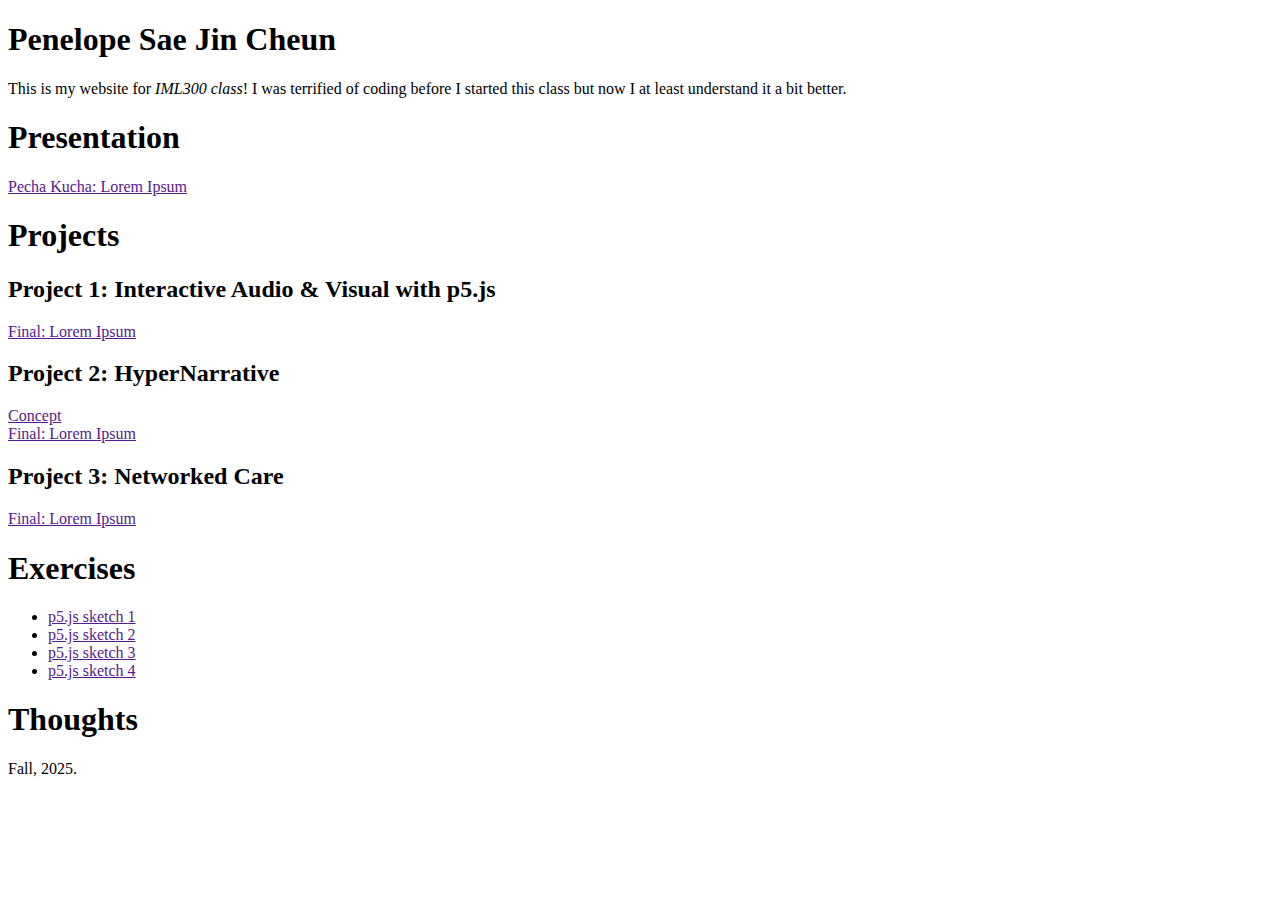
<file: index.html>
<!DOCTYPE html>
<html>
  <head>
    <meta charset="UTF-8" />
    <title>Q's Homepage</title>
    <!--Update with your name-->
  </head>

  <body>
    <div>
      <h1>Penelope Sae Jin Cheun</h1>
      <!--Update with your name-->
      <p>
        This is my website for <i>IML300 class</i>! I was terrified of coding before I started this class but now I at least understand it a bit better. 
      </p>
    </div>

    <div>
      <h1>Presentation</h1>
      <a href="">Pecha Kucha: Lorem Ipsum</a>
    </div>

    <div>
      <h1>Projects</h1>
      <h2>Project 1: Interactive Audio & Visual with p5.js</h2>
      <a href="">Final: Lorem Ipsum</a>
      <h2>Project 2: HyperNarrative</h2>
      <a href="">Concept</a><br />
      <a href="">Final: Lorem Ipsum</a>
      <h2>Project 3: Networked Care</h2>
      <a href="">Final: Lorem Ipsum</a>
    </div>

    <div>
      <h1>Exercises</h1>
      <ul>
        <li><a href="">p5.js sketch 1</a></li>
        <li><a href="">p5.js sketch 2</a></li>
        <li><a href="">p5.js sketch 3</a></li>
        <li><a href="">p5.js sketch 4</a></li>
      </ul>
    </div>

    <!--add a h1 element called 'Thoughts' Below-->
    <h1>Thoughts</h1>

    <footer>Fall, 2025.</footer>
  </body>
</html>
</file>
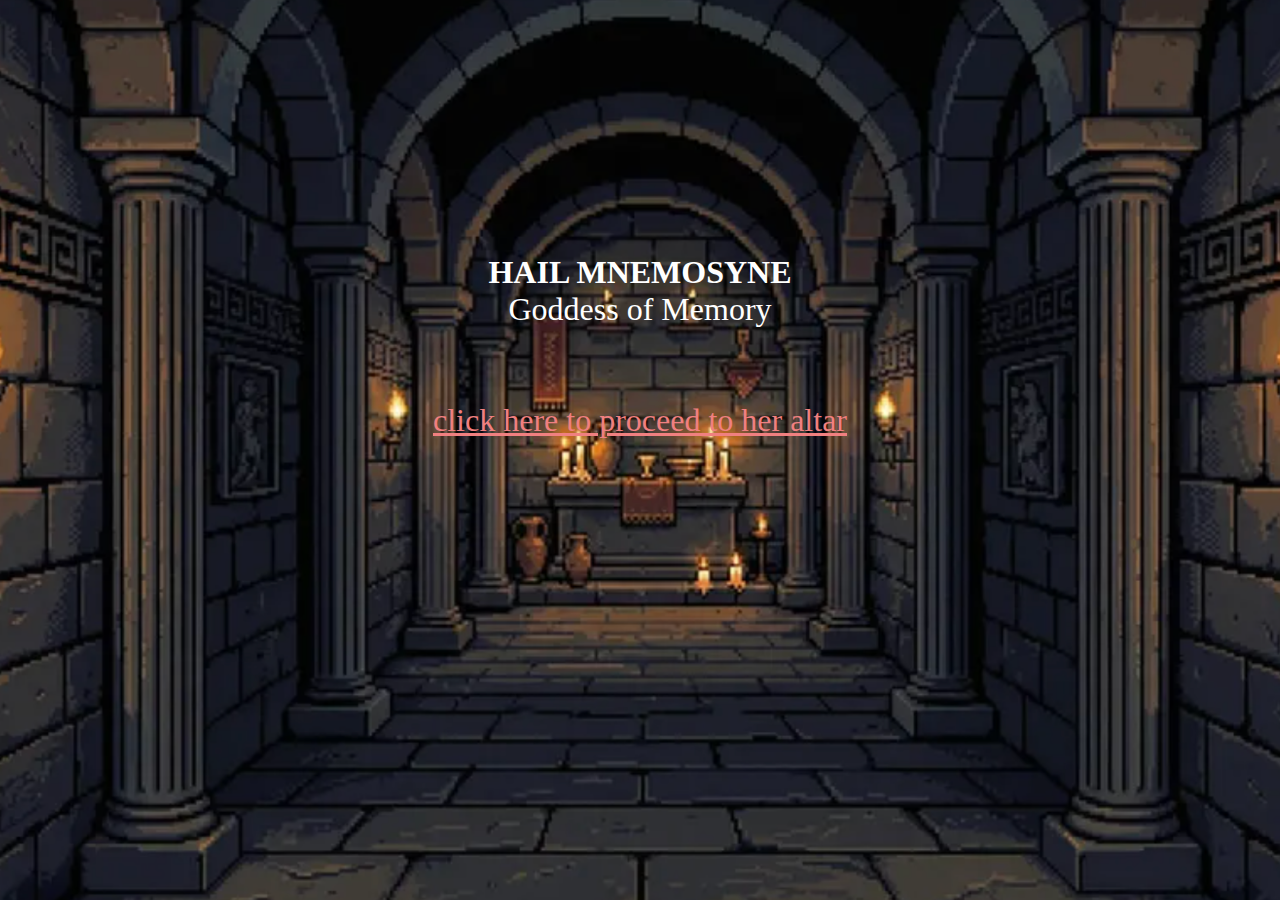
<file: altarofmnemosyne/index.html>
<!doctype html>
<html lang="en">
    <head>
        <meta charset="UTF-8" />
        <meta name="viewport" content="width=device-width, initial-scale=1.0" />
        <title>project 2</title>
        <link rel="stylesheet" href="style.css" />
        <style>
            body {
                background-image: url("assets/hallway.png");
                background-repeat: no-repeat;
                background-size: cover;
                background-attachment: fixed;
                background-position: center;
                background-color: lightblue;
                height: 50vh;
            }
        </style>
    </head>
    <body style="background-color: dimgray">
        <div class="titletext">
        <p>
            <br />
            <br />
            <br /><br />
            <br /><br />
            <b>HAIL MNEMOSYNE</b><br />
            Goddess of Memory
            <br />
            <br />
            <br />
            <a style="color: lightcoral;" href="page1.html">click here to proceed to her altar</a>
        </p>
            </div>
    </body>
</html>
</file>
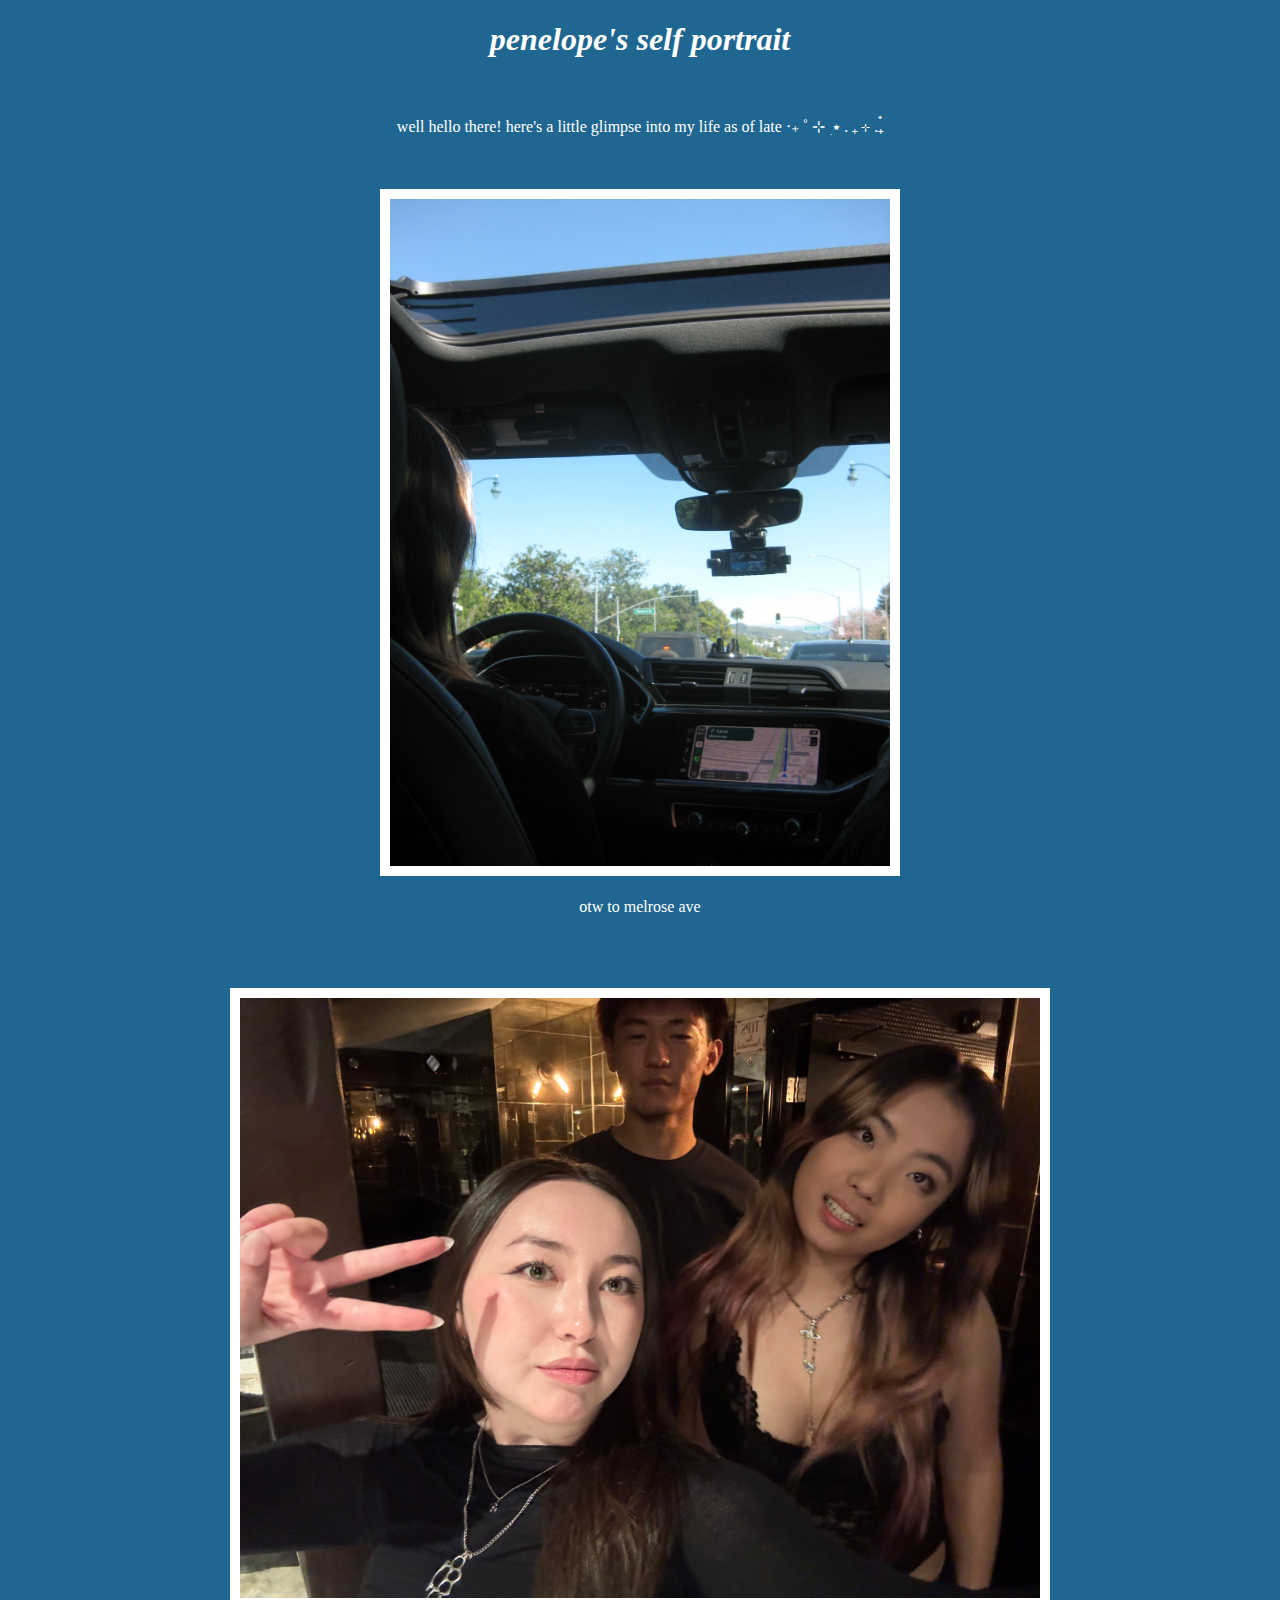
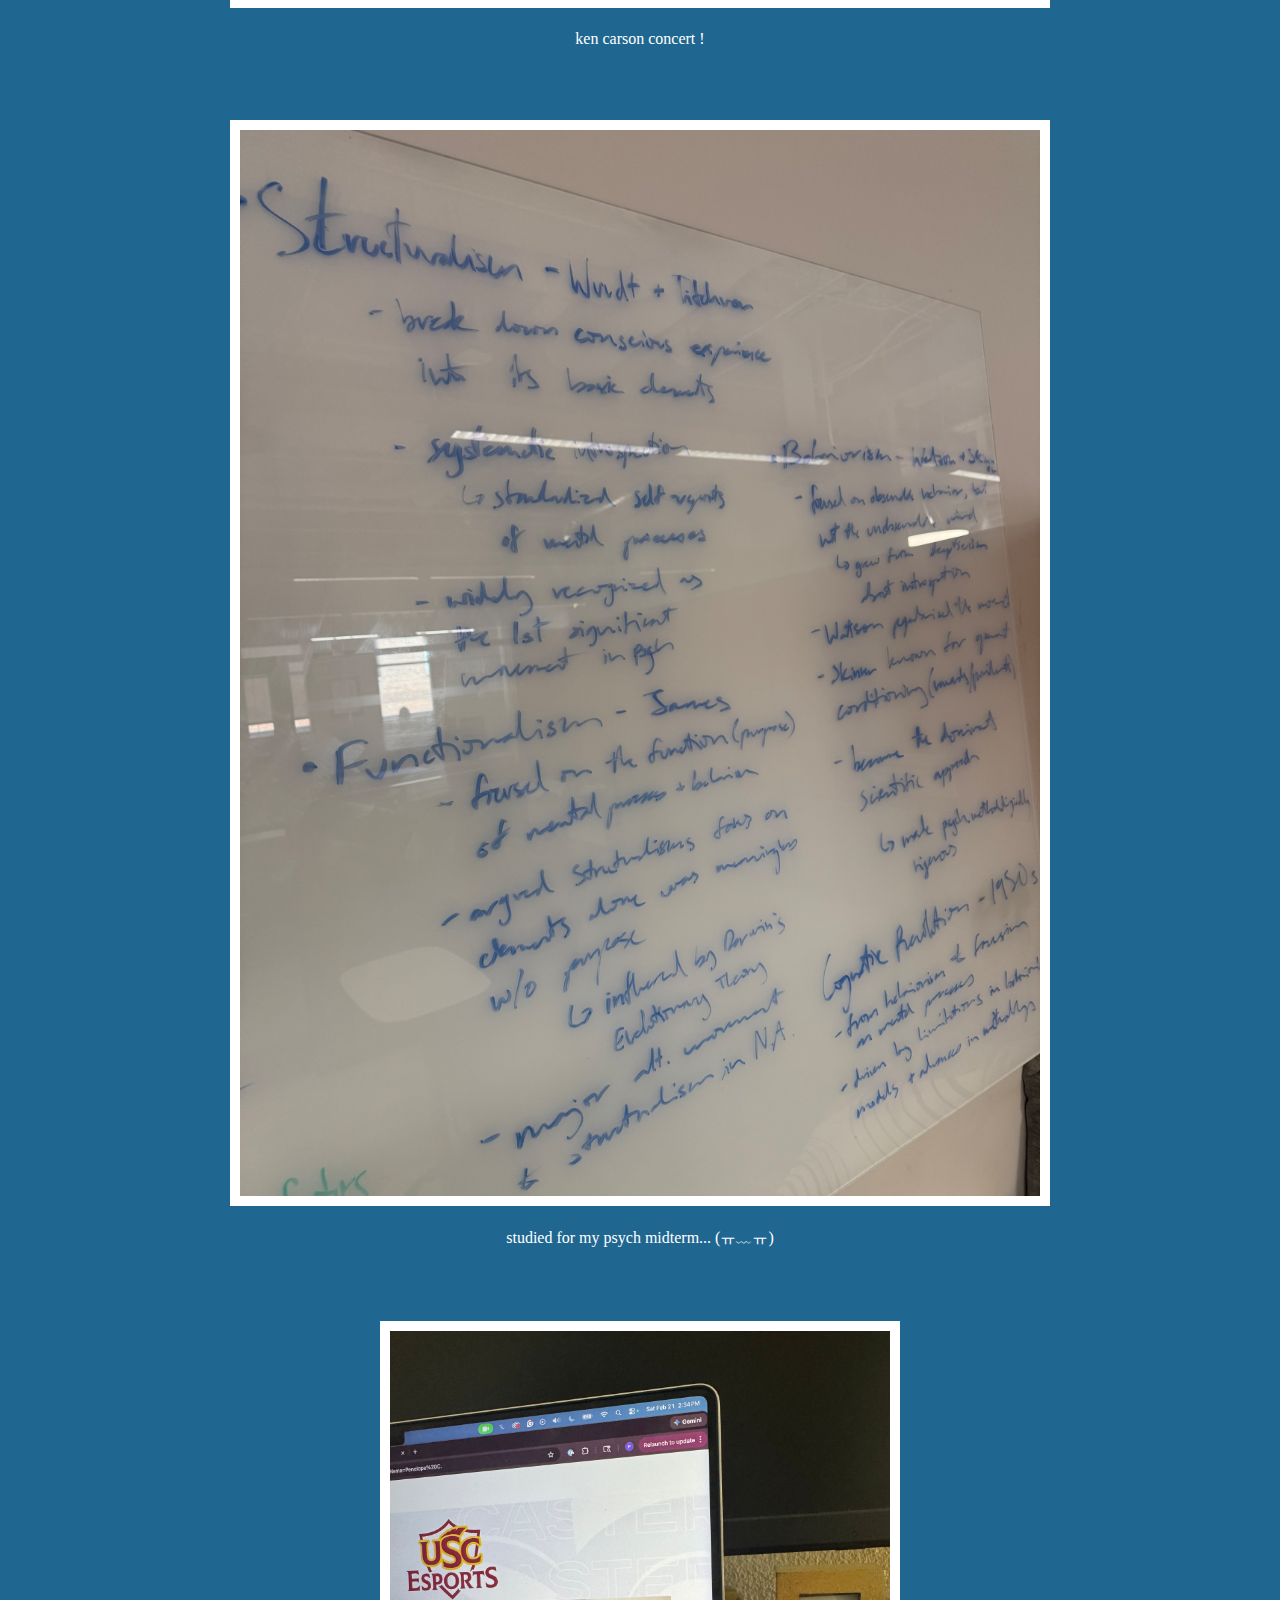
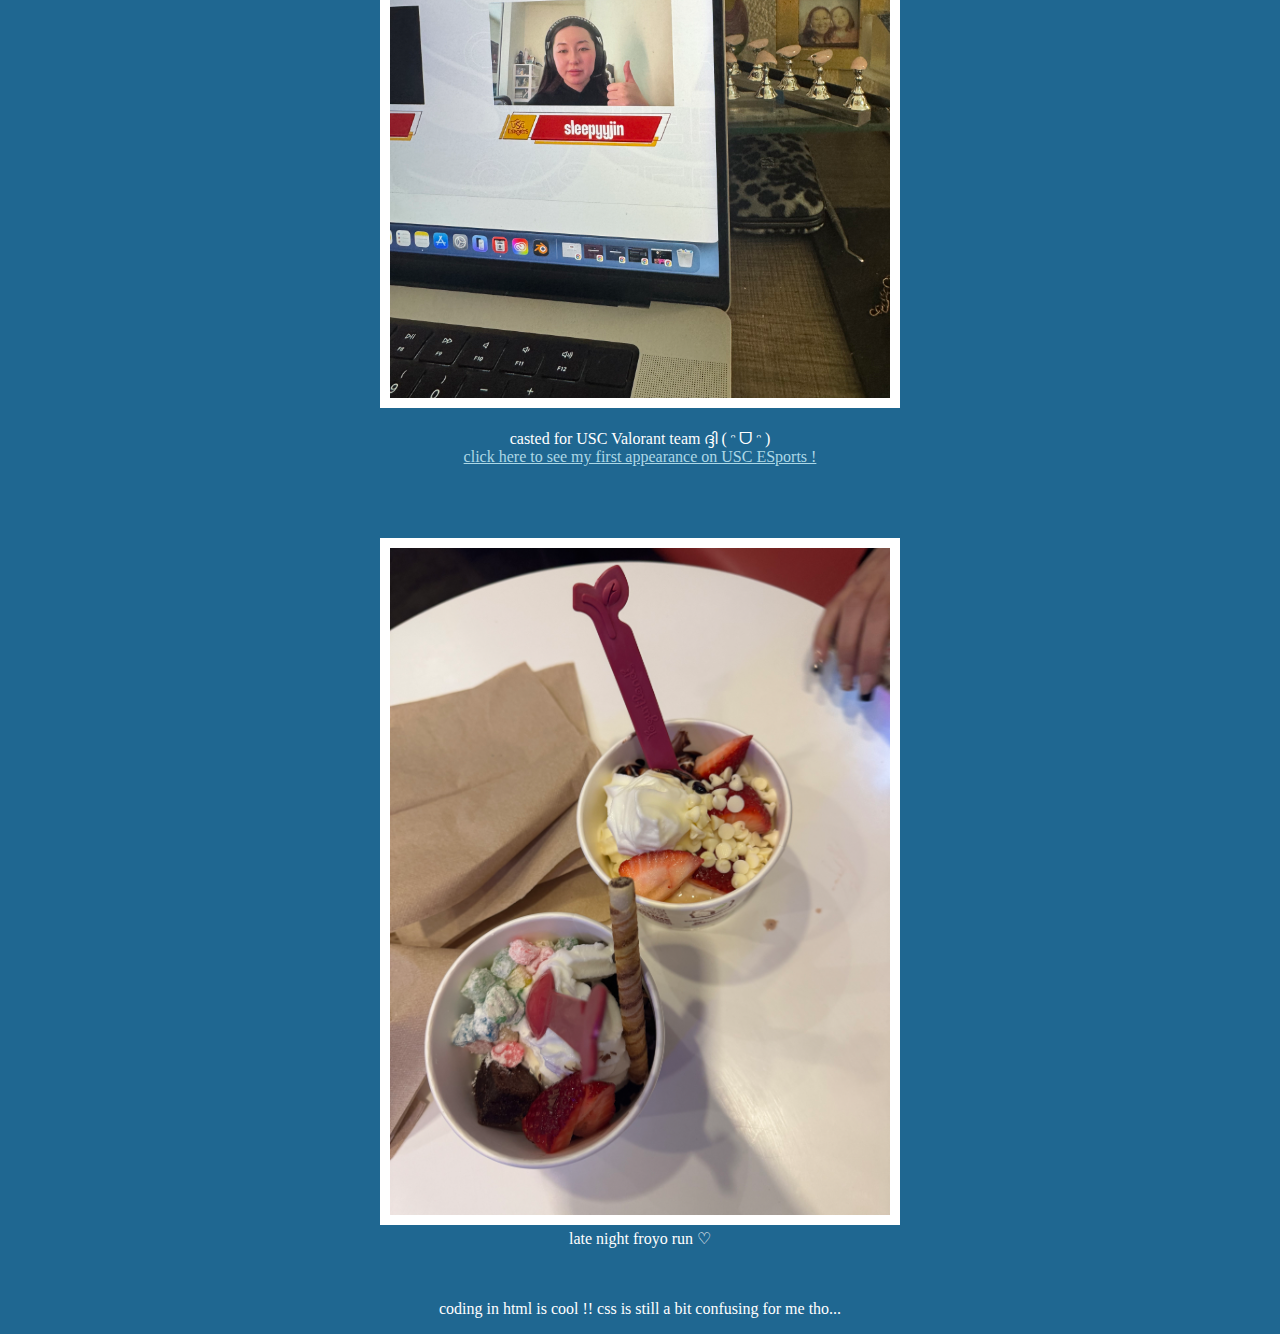
<file: html-portrait/index.html>
<!doctype html>
<html lang="en">
  <head>
    <meta charset="UTF-8" />
    <meta name="viewport" content="width=device-width, initial-scale=1.0" />
    <title>Penelope HTML Self Portrait</title>
    <link rel="stylesheet" type="text/css" href="style.css" />
    <style>
      .center-container {
        text-align: center;
      }
    </style>
  </head>
  <body style="background-color: #1f6791">
    <div class="center-container">
      <h1 style="color: white">penelope's self portrait</h1>
      <br />
      <p style="color: white">well hello there! here's a little glimpse into my life as of late ‧₊ ˚ ⊹ ࣭ ⭑ . ₊ ⊹ .₊๋</p>
      <br />

      <p style="color: white" id="p1">
        <img src="assets/IMG_0948.JPG" width="500" /><br />
        <br />
        otw to melrose ave<br />
        <br />
        <br />
        <br />
        <br />
        <img src="assets/IMG_6489.jpeg" width="800" /><br />
        <br />
        ken carson concert !<br />
        <br />
        <br />
        <br />
        <br />
        <img src="assets/IMG_6542.jpeg" width="800" /><br />
        <br />
        studied for my psych midterm... (ㅠ﹏ㅠ)<br />
        <br />
        <br />
        <br />
        <br />
        <img src="assets/IMG_6798.jpeg" width="500" /><br />
        <br />
        casted for USC Valorant team ദ്ദി ( ᵔ ᗜ ᵔ )<br />
        <a
          style="color: lightblue"
          href="https://www.instagram.com/reel/DVE-519EtjX/?utm_source=ig_web_copy_link&igsh=MzRlODBiNWFlZA=="
          >click here to see my first appearance on USC ESports !</a
        ><br />
        <br />
        <br />
        <br />
        <br />
        <img src="assets/IMG_6837.jpeg" width="500" /><br />
        late night froyo run ♡<br />
        <br />
        <br />
      </p>

      <!--     add a paragraph of your choice below -->
      <p style="color: white">coding in html is cool !! css is still a bit confusing for me tho...</p>
    </div>
  </body>
</html>
</file>
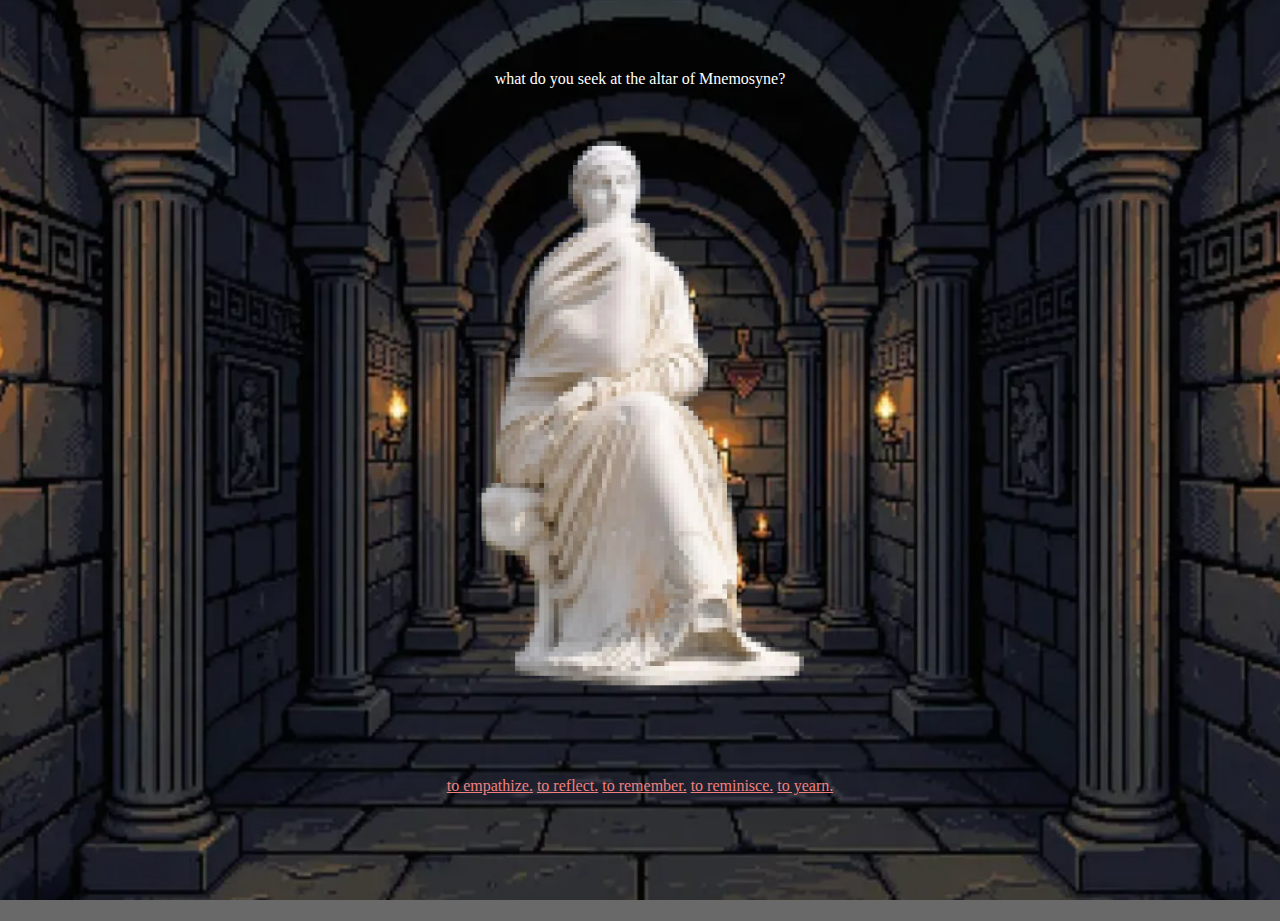
<file: altarofmnemosyne/page1.html>
<!doctype html>
<html lang="en">
    <head>
        <meta charset="UTF-8" />
        <meta name="viewport" content="width=device-width, initial-scale=1.0" />
        <title>mnemosyne</title>
        <link rel="stylesheet" href="style.css" />
        <style>
            body {
                background-image: url("assets/hallway.png");
                background-repeat: no-repeat;
                background-size: cover;
                background-attachment: fixed;
                background-position: center;
                background-color: lightblue;
                height: 50vh;
            }
        </style>
    </head>
    <body style="background-color: dimgray;">
        <p>
            <br />
            <br />
            <br />
            what do you seek at the altar of Mnemosyne?
            <br />
            <img src="assets/menemosynemosaic.png" width="500" /><br />
            <br />
            <a style="color: lightcoral;" href="page2.html">to empathize.</a>
            <a style="color: lightcoral;" href="page3.html">to reflect.</a>
            <a style="color: lightcoral;" href="page4.html"> to remember.</a>
            <a style="color: lightcoral;" href="page5.html"> to reminisce.</a>
            <a style="color: lightcoral;" href="page6.html">to yearn.</a>
            <br />
            <br />
            <br />
            <br />
            <br />
            <br />
            <br />
            <br />
        </p>
    </body>
</html>
</file>
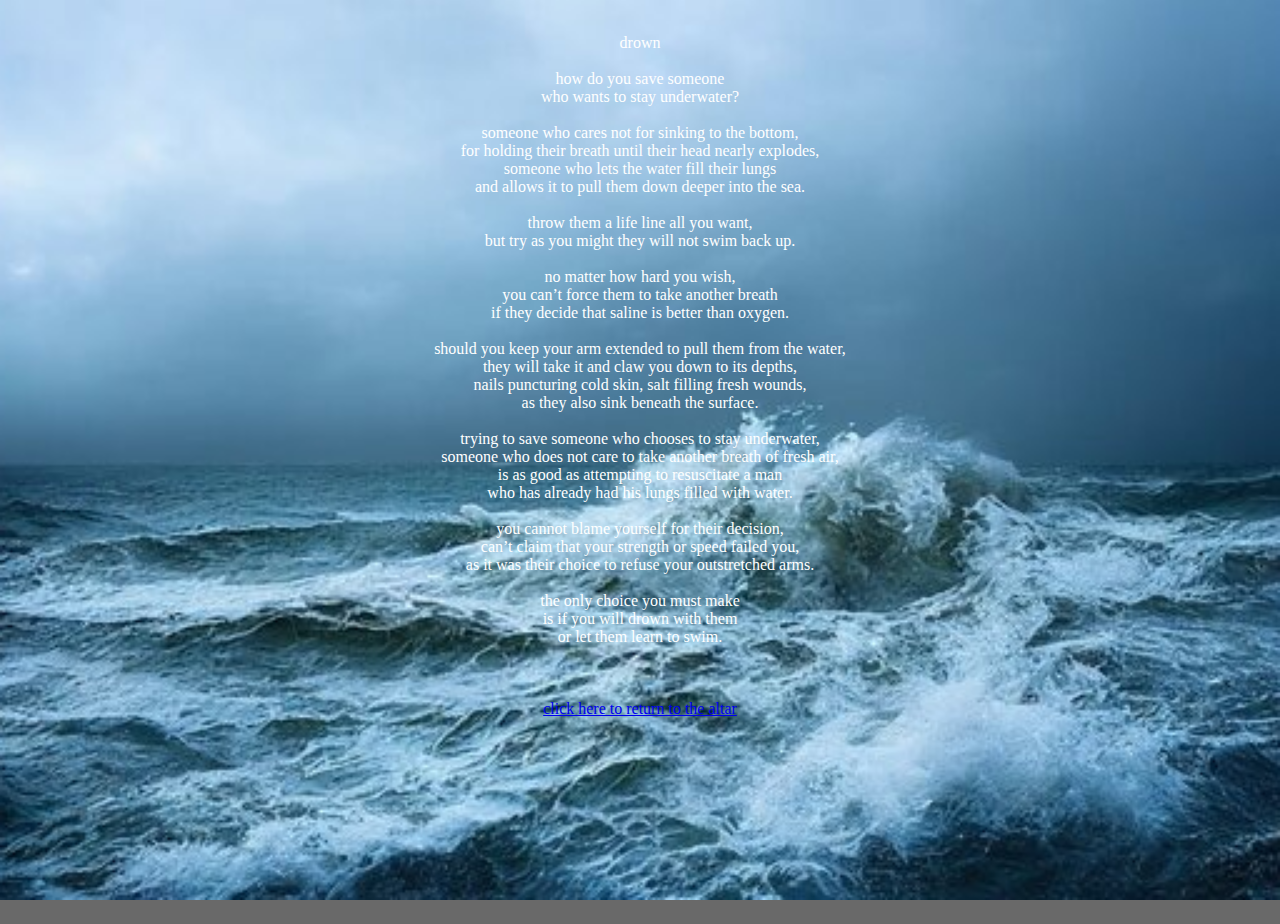
<file: altarofmnemosyne/page3.html>
<!doctype html>
<html lang="en">
    <head>
        <meta charset="UTF-8" />
        <meta name="viewport" content="width=device-width, initial-scale=1.0" />
        <title>Document</title>
        <link rel="stylesheet" href="style.css">
        <style>
            body {
                background-image: url("assets/drown2.jpg");
                background-repeat: no-repeat;
                background-size: cover;
                background-attachment: fixed;
                background-position: center;
                background-color: midnightblue;
                height: 100vh;
            }
        </style>
    </head>
     <body style="background-color: dimgray">
    <p>
        <br />
        drown
        <br /><br />
        how do you save someone<br />
        who wants to stay underwater?<br />
        <br />
        someone who cares not for sinking to the bottom,<br />
        for holding their breath until their head nearly explodes, <br />
        someone who lets the water fill their lungs <br />
        and allows it to pull them down deeper into the sea.<br />
        <br />
        throw them a life line all you want,<br />
        but try as you might they will not swim back up.<br />
        <br />
        no matter how hard you wish, <br />
        you can’t force them to take another breath<br />
        if they decide that saline is better than oxygen. <br />
        <br />
        should you keep your arm extended to pull them from the water, <br />
        they will take it and claw you down to its depths, <br />
        nails puncturing cold skin, salt filling fresh wounds, <br />
        as they also sink beneath the surface.<br />
        <br />
        trying to save someone who chooses to stay underwater,<br />
        someone who does not care to take another breath of fresh air,<br />
        is as good as attempting to resuscitate a man<br />
        who has already had his lungs filled with water. <br />
        <br />
        you cannot blame yourself for their decision, <br />
        can’t claim that your strength or speed failed you, <br />
        as it was their choice to refuse your outstretched arms. <br />
        <br />
        the only choice you must make <br />
        is if you will drown with them<br />
        or let them learn to swim.<br />
        <br />
        <br />
        <br />
        <a href="page1.html">click here to return to the altar</a>
         <br />
                 <br />
                 <br />
                 <br />
    </p>
          </body>
</html>
</file>
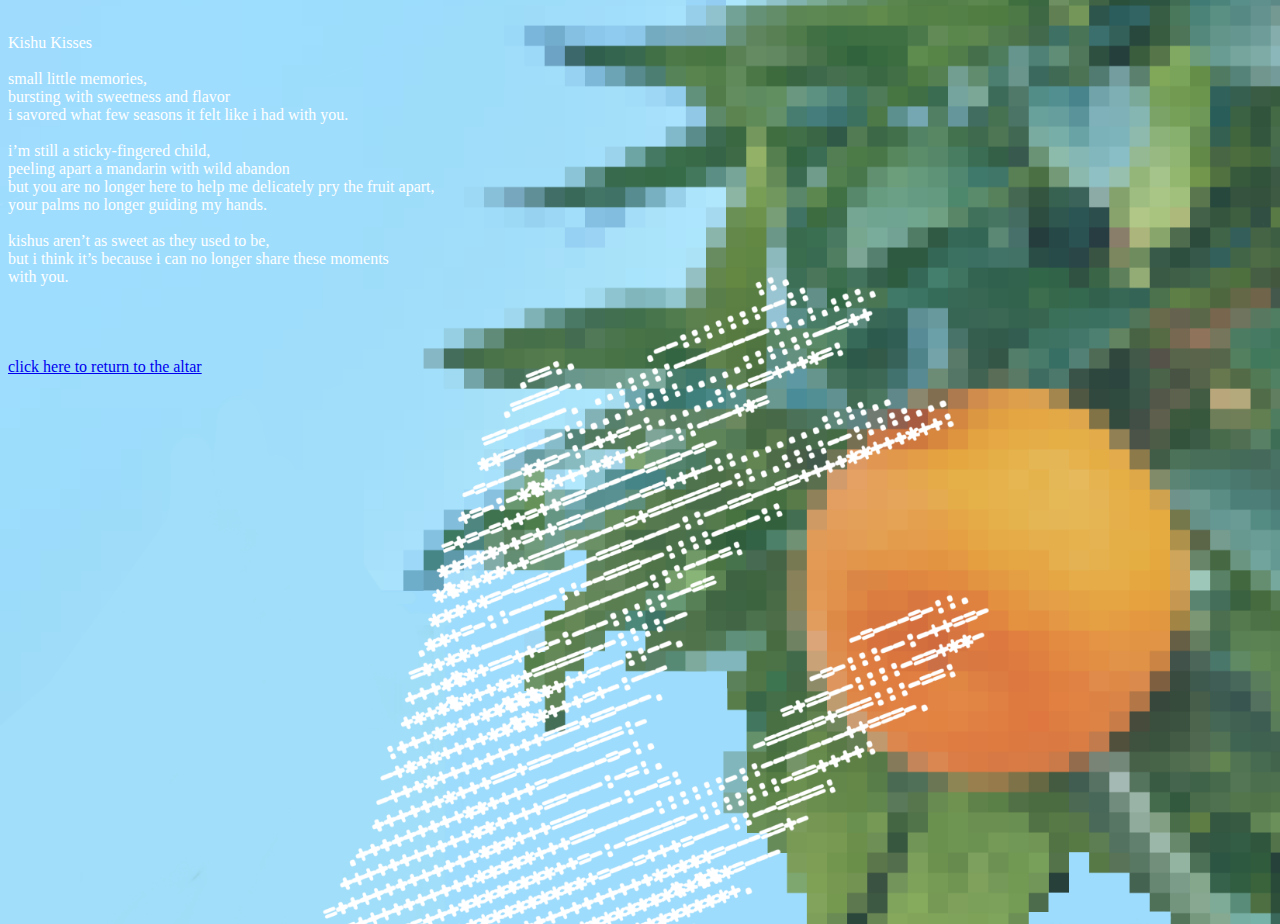
<file: altarofmnemosyne/page4.html>
<!doctype html>
<html lang="en">
    <head>
        <meta charset="UTF-8" />
        <meta name="viewport" content="width=device-width, initial-scale=1.0" />
        <title>Document</title>
        <link rel="stylesheet" href="style.css" />
        <style>
            body {
                background-image: url("assets/KishuPosterVer1BG.png");
                background-repeat: no-repeat;
                background-size: cover;
                background-attachment: fixed;
                background-position: center;
                background-color: lightblue;
                height: 100vh;
            }
        </style>
    </head>
    <body>
        <div class="lefttext">
            <p>
                <br />
                Kishu Kisses<br />
                <br />
                small little memories, <br />
                bursting with sweetness and flavor<br />
                i savored what few seasons it felt like i had with you. <br />
                <br />
                i’m still a sticky-fingered child, <br />
                peeling apart a mandarin with wild abandon<br />
                but you are no longer here to help me delicately pry the fruit apart,<br />
                your palms no longer guiding my hands. <br />
                <br />
                kishus aren’t as sweet as they used to be, <br />
                but i think it’s because i can no longer share these moments <br />
                with you. <br />
                <br />
                <br />
                <br />
                <br />

                <a href="page1.html">click here to return to the altar</a>
                <br />
                <br />
                <br />
                <br />
            </p>
        </div>
    </body>
</html>
</file>
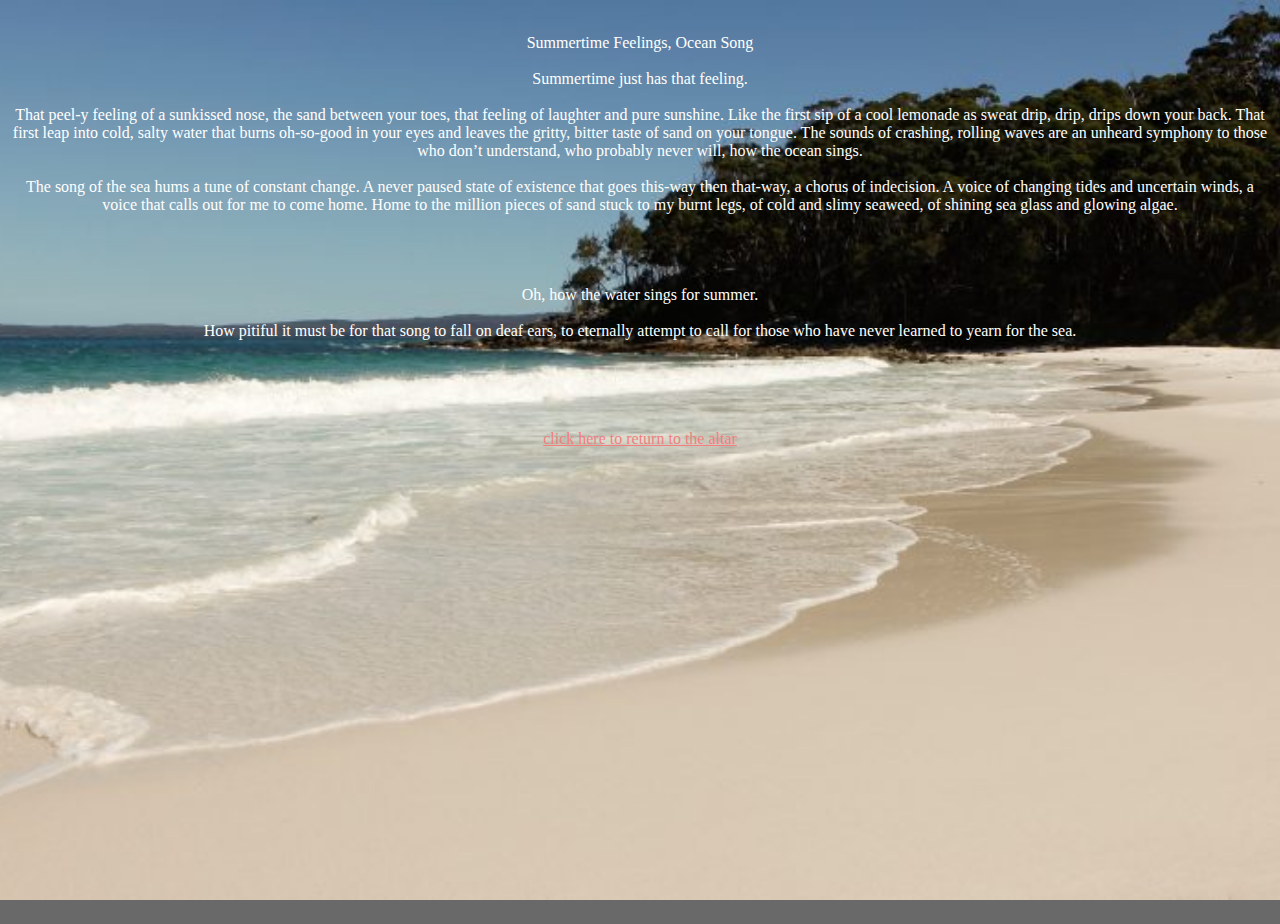
<file: altarofmnemosyne/page5.html>
<!doctype html>
<html lang="en">
    <head>
        <meta charset="UTF-8" />
        <meta name="viewport" content="width=device-width, initial-scale=1.0" />
        <title>Document</title>
        <link rel="stylesheet" href="style.css" />
        <style>
            body {
                background-image: url("assets/oceansong.jpg");
                background-repeat: no-repeat;
                background-size: cover;
                background-attachment: fixed;
                background-position: center;
                background-color: lightblue;
                height: 100vh;
            }
        </style>
        
    </head>
    <body style="background-color: dimgray">
        <p>
            <br />
            Summertime Feelings, Ocean Song<br />
            <br />
            Summertime just has that feeling. <br />
            <br />
            That peel-y feeling of a sunkissed nose, the sand between your toes, that feeling of laughter and pure
            sunshine. Like the first sip of a cool lemonade as sweat drip, drip, drips down your back. That first leap
            into cold, salty water that burns oh-so-good in your eyes and leaves the gritty, bitter taste of sand on
            your tongue. The sounds of crashing, rolling waves are an unheard symphony to those who don’t understand,
            who probably never will, how the ocean sings. <br />
            <br />
            The song of the sea hums a tune of constant change. A never paused state of existence that goes this-way
            then that-way, a chorus of indecision. A voice of changing tides and uncertain winds, a voice that calls out
            for me to come home. Home to the million pieces of sand stuck to my burnt legs, of cold and slimy seaweed,
            of shining sea glass and glowing algae.
            <br /><br /><br /><br /><br />
            Oh, how the water sings for summer. <br />
            <br />
            How pitiful it must be for that song to fall on deaf ears, to eternally attempt to call for those who have
            never learned to yearn for the sea.
            <br /><br /><br /><br /><br /><br />
            <a style="color: lightcoral;" href="page1.html">click here to return to the altar</a>
             <br />
                 <br />
                 <br />
                 <br />
        </p>
    </body>
</html>
</file>
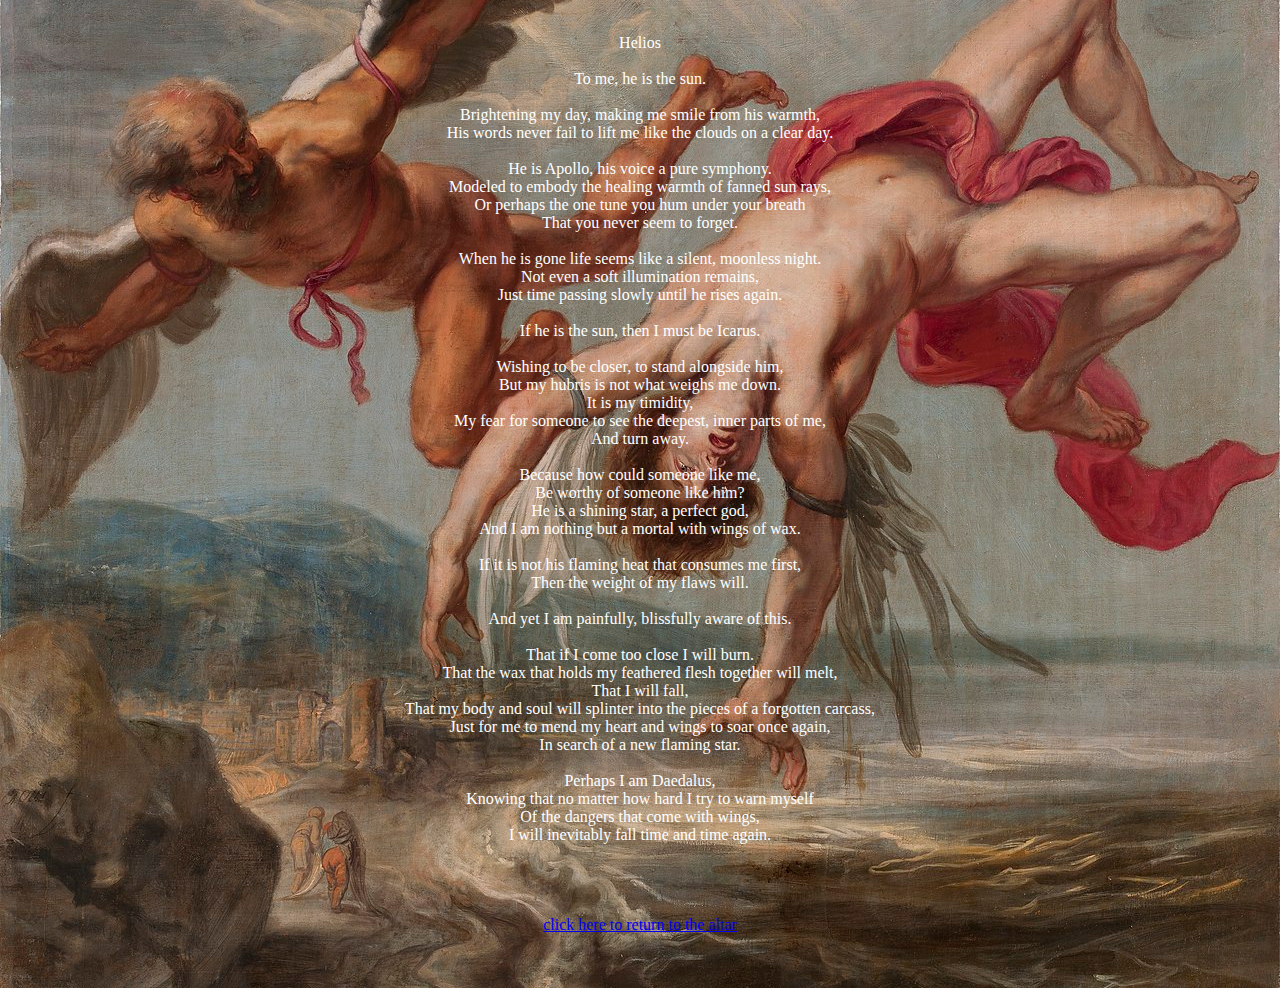
<file: altarofmnemosyne/page6.html>
<!doctype html>
<html lang="en">
    <head>
        <meta charset="UTF-8" />
        <meta name="viewport" content="width=device-width, initial-scale=1.0" />
        <title>Document</title>
        <link rel="stylesheet" href="style.css" />
        <style>
            body {
                background-image: url("assets/icarus2.jpg");
                background-repeat: no-repeat;
                background-size: cover;
                background-attachment: fixed;
                background-position: center;
                background-color: rosybrown;
                height: 100vh;
            }
        </style>
    </head>
    <body style="background-color: dimgray">
        <p>
            <br />
            Helios
            <br /><br />
            To me, he is the sun. <br />
            <br />
            Brightening my day, making me smile from his warmth, <br />
            His words never fail to lift me like the clouds on a clear day. <br />
            <br />
            He is Apollo, his voice a pure symphony.<br />
            Modeled to embody the healing warmth of fanned sun rays, <br />
            Or perhaps the one tune you hum under your breath<br />
            That you never seem to forget.<br />
            <br />
            When he is gone life seems like a silent, moonless night. <br />
            Not even a soft illumination remains, <br />
            Just time passing slowly until he rises again. <br />
            <br />
            If he is the sun, then I must be Icarus. <br />
            <br />
            Wishing to be closer, to stand alongside him,<br />
            But my hubris is not what weighs me down.<br />
            It is my timidity, <br />
            My fear for someone to see the deepest, inner parts of me,<br />
            And turn away.<br />
            <br />
            Because how could someone like me,<br />
            Be worthy of someone like him?<br />
            He is a shining star, a perfect god,<br />
            And I am nothing but a mortal with wings of wax.<br />
            <br />
            If it is not his flaming heat that consumes me first, <br />
            Then the weight of my flaws will. <br />
            <br />
            And yet I am painfully, blissfully aware of this. <br />
            <br />
            That if I come too close I will burn. <br />
            That the wax that holds my feathered flesh together will melt, <br />
            That I will fall, <br />
            That my body and soul will splinter into the pieces of a forgotten carcass,<br />
            Just for me to mend my heart and wings to soar once again,<br />
            In search of a new flaming star. <br />
            <br />
            Perhaps I am Daedalus, <br />
            Knowing that no matter how hard I try to warn myself <br />
            Of the dangers that come with wings,<br />
            I will inevitably fall time and time again. <br />
            <br />
            <br />
            <br />
            <br />
            <a href="page1.html">click here to return to the altar</a>
            <br />
            <br />
            <br />
            <br />
        </p>
    </body>
</html>
</file>
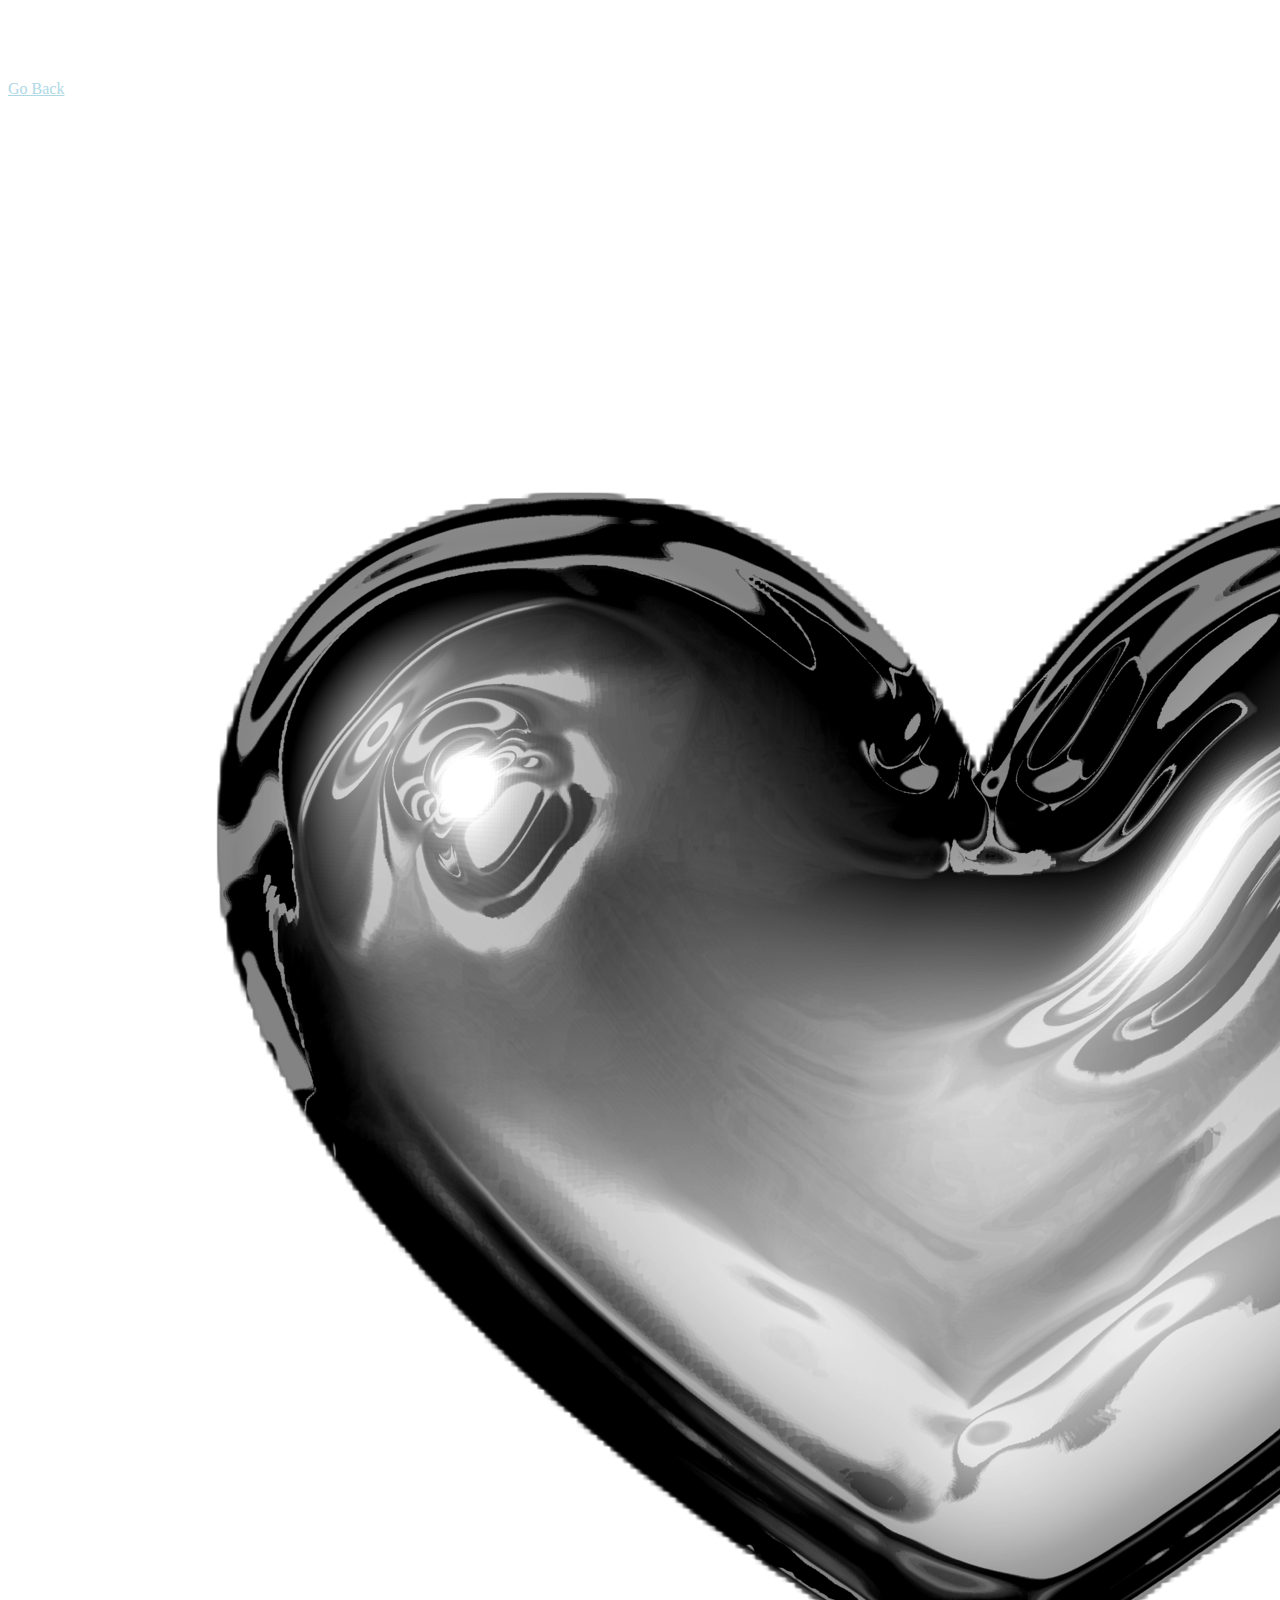
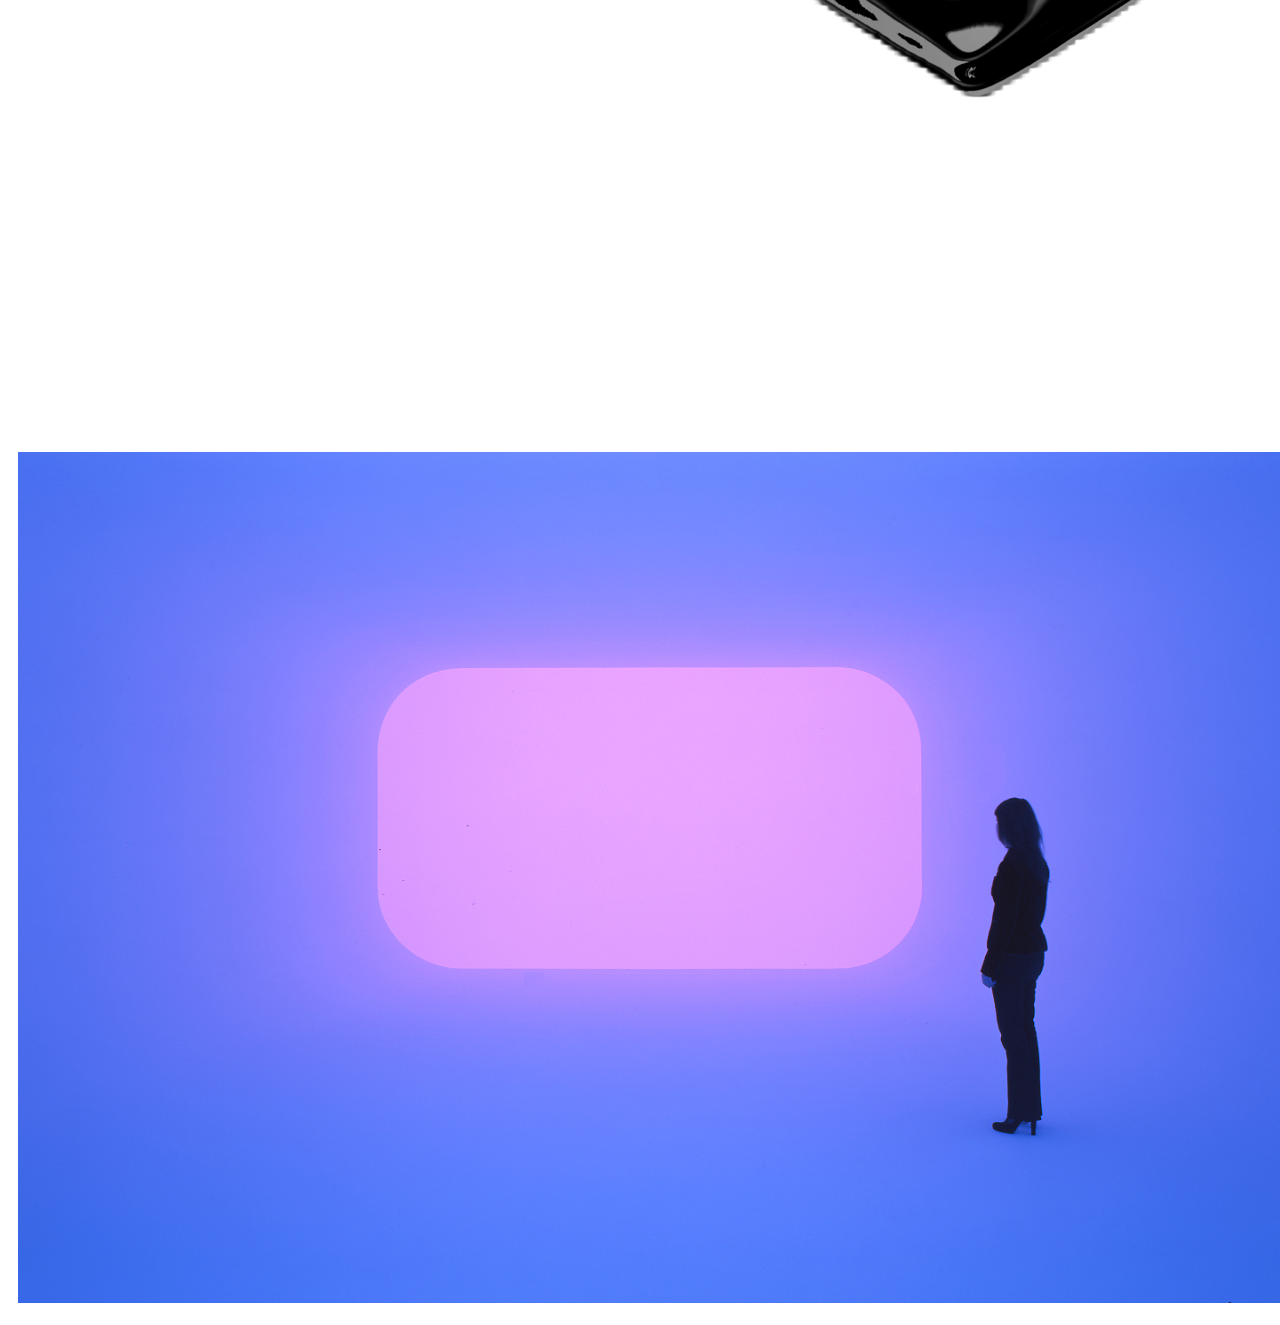
<file: html-portrait/page-2.html>
<!DOCTYPE html>
<html lang="en">
  <head>
    <meta charset="UTF-8" />
    <meta name="viewport" content="width=device-width, initial-scale=1.0" />
    <title>HTML demo</title>
    <link rel="stylesheet" href="style.css" />
  </head>
  <body class="specialCenter">
    <h1>Page 2</h1>
    <a href="index.html">Go Back</a>
    <img src="assets/heart.webp" />
    <img src="assets/2.jpg" />
  </body>
</html>
</file>
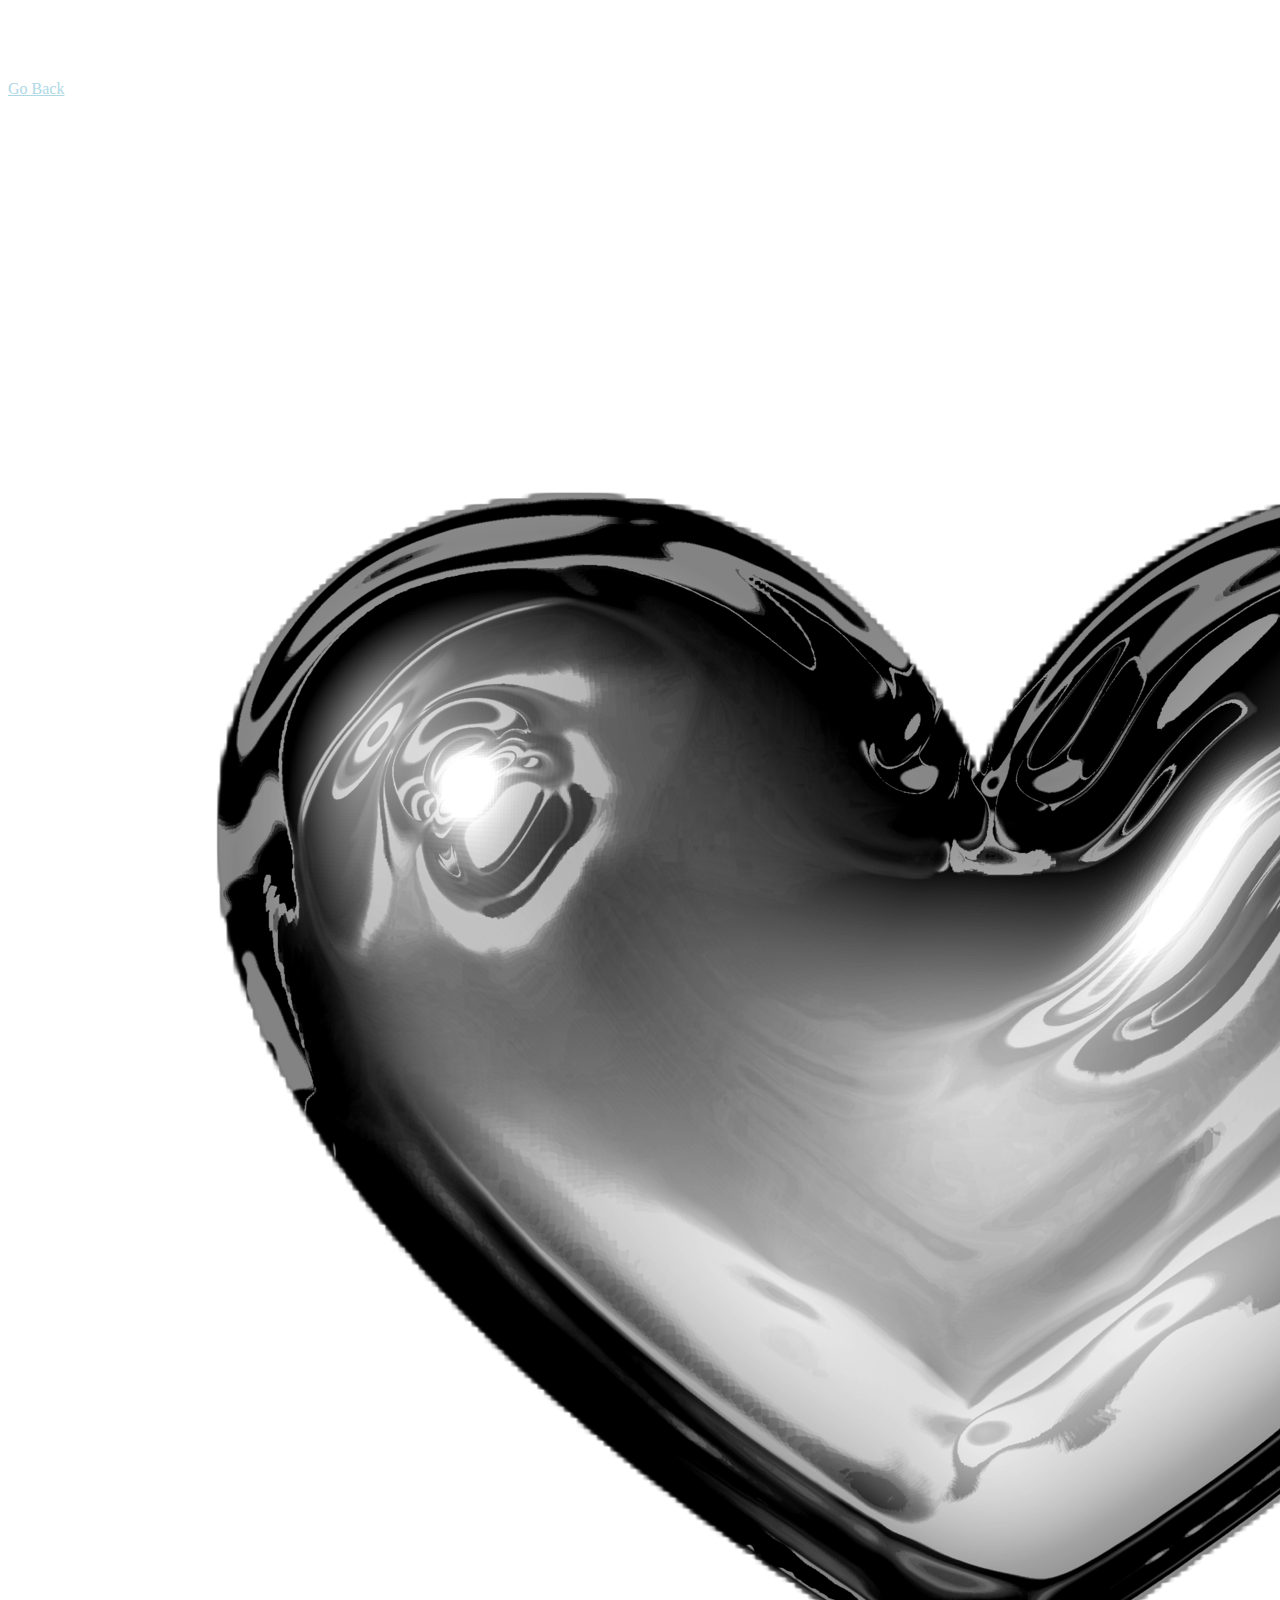
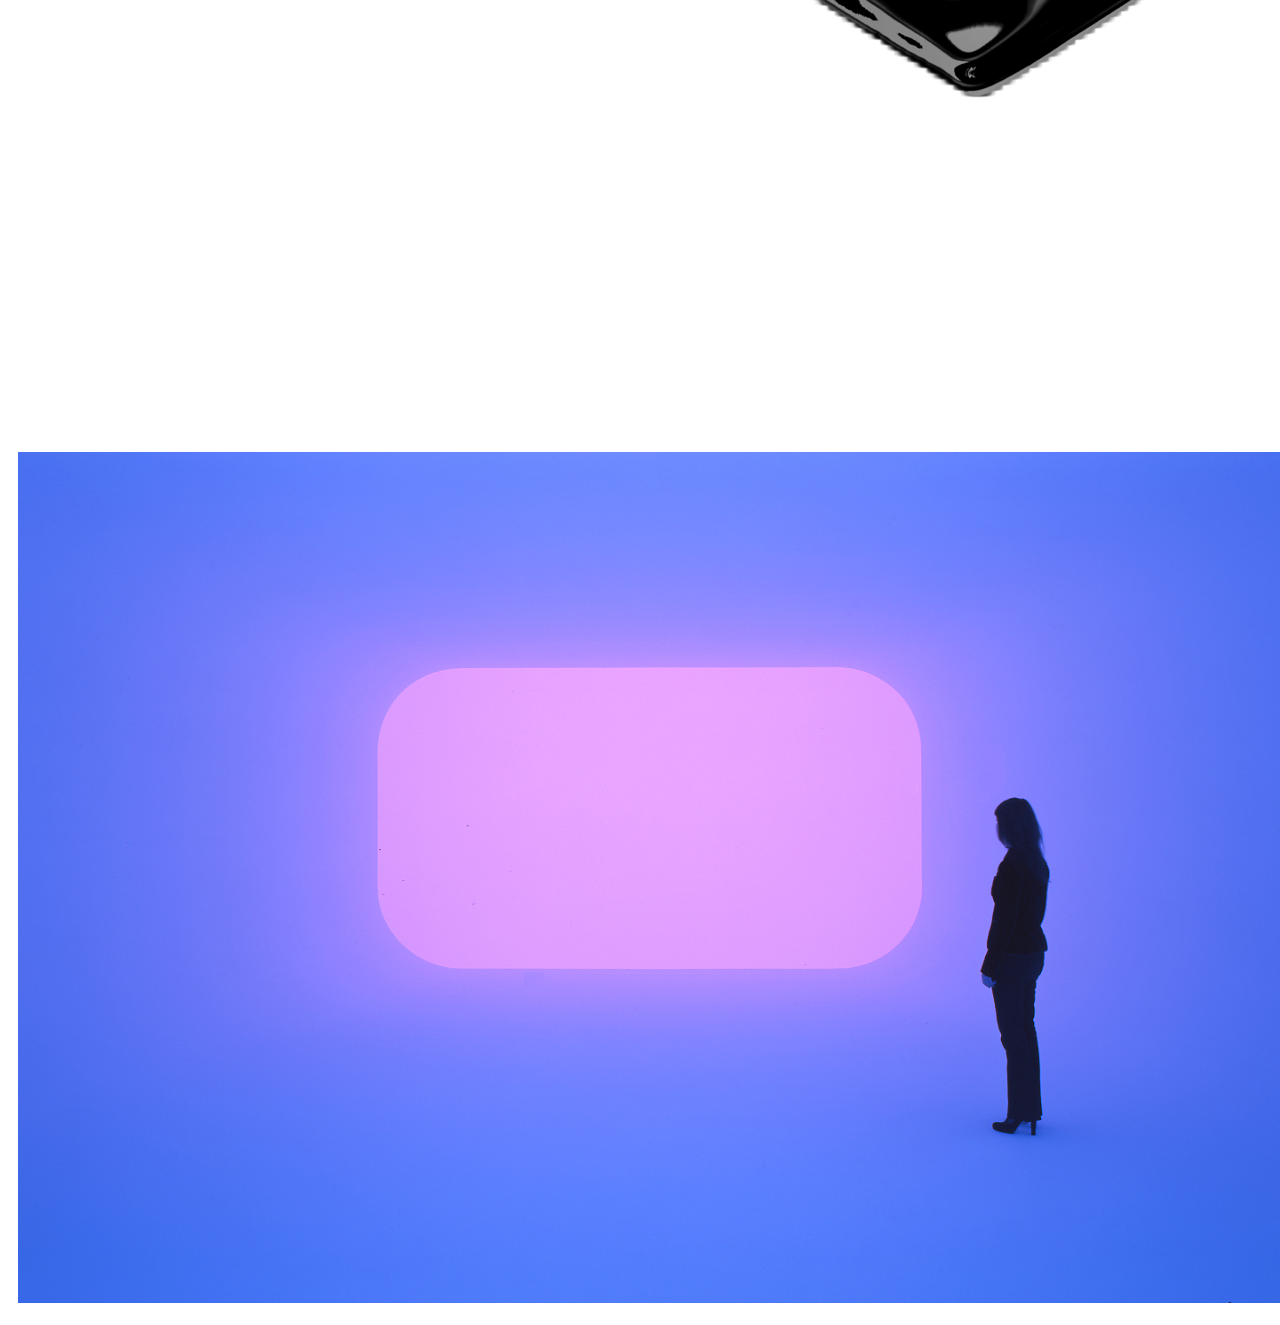
<file: html-portrait/page-3.html>
<!DOCTYPE html>
<html lang="en">
  <head>
    <meta charset="UTF-8" />
    <meta name="viewport" content="width=device-width, initial-scale=1.0" />
    <title>HTML demo</title>
    <link rel="stylesheet" href="style.css" />
  </head>
  <body class="specialCenter">
    <h1>Page 3</h1>
    <a href="index.html">Go Back</a>
    <img src="assets/heart.webp" />
    <img src="assets/2.jpg" />
  </body>
</html>
</file>
<file: altarofmnemosyne/style.css>
body {
    font-family: cursive;
    text-align: center;
    color: white;
}
.lefttext {
    text-align: left;
}
.titletext {
    font-size: xx-large;
}
.blacktext {
    color: black;
}
</file>
<file: html-portrait/style.css>
.center-container {
  text-align: center;
}

body {
  color: white;
}
.center-text {
  text-align: center;
}
img {
  border: 10px solid white;
  /* border-radius: 20px 50px 100px 70px
  /*border-color: white;*/
}

p {
  font-family: "Tahoma";
  font-style: normal;
}
b {
  font-family: "Tahoma";
  font-style: normal;
}
h1 {
  font-style: italic;
}

a {
  color: lightblue;
}
</file>
